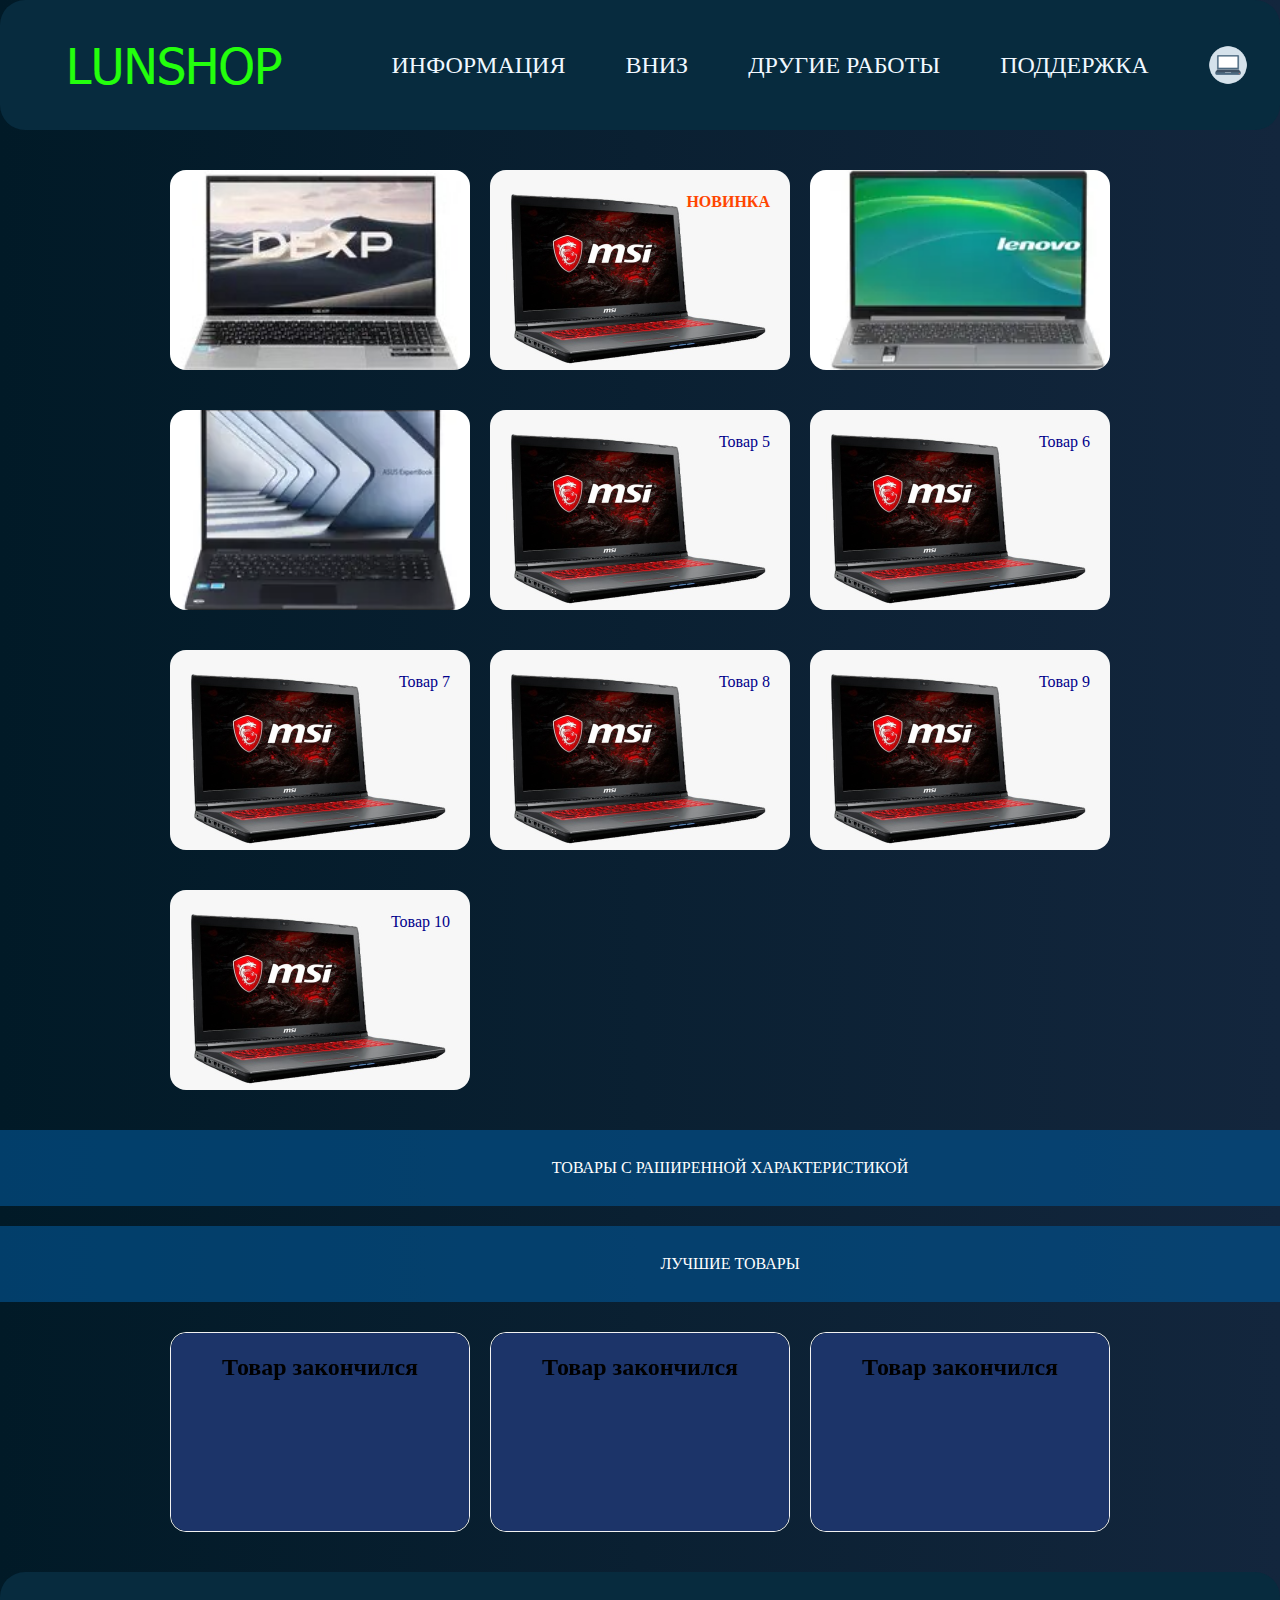
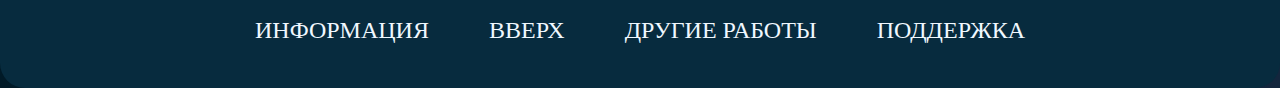
<file: index.html>
<!DOCTYPE html>
<html lang="en">
<head>
    <meta charset="UTF-8">
    <meta name="viewport" content="width=device-width, initial-scale=1" />
    <title>Создание сайта</title>
    <link rel="shortcut icon" href="файлы/icon.png">
    <link rel="stylesheet" href="style.css">
    <link rel="stylesheet" href="adaptive.css">
    <link rel="stylesheet" href="scrollbar.css">
    <link rel="stylesheet" href="flip.css">
    <link rel="stylesheet" href="cards.css">
</head>
<body>
    <header class="header">
        <a href="https://www.youtube.com/watch?v=dQw4w9WgXcQ">
            <img class="LunShop" src="файлы/image (45).png" alt="" />
        </a>
        <nav class="header-menu-list">
            <ul class="header-menu-list">
                <li class="header-menu-item">
                  <a class="header-menu-link is-current" href="#info">Информация</a>
                </li>
                <li class="header-menu-item">
                  <a class="header-menu-link" href="#down">Вниз</a>
                </li>
                <li class="header-menu-item">
                  <a class="header-menu-link" href="Page2/index.html">другие работы</a>
                </li>
                <li class="header-menu-item">
                  <a class="header-menu-link" href="FormPage/index.html">Поддержка</a>
                </li>
            </ul>
        </nav>
        <a href="https://ru.wikipedia.org/wiki/Ноутбук">
            <img class="lapikon" src="файлы/1458264592_laptop_computer_pc_device_notebook_netbook_internet_icon-icons.com_55334.png" alt="" title="Ноутбук">
        </a>
    </header>
    <main class="main" id="up">
        <div class="cardsWrapper">
                <div class="card1"></div>
                <div class="card2"><strong class="NEW">НОВИНКА</strong></div>
                <div class="card3"></div>
                <div class="card4"></div>
                <div class="card5">Товар 5</div>
                <div class="card6">Товар 6</div>
                <div class="card7">Товар 7</div>
                <div class="card8">Товар 8</div>
                <div class="card9">Товар 9</div>
                <div class="card10">Товар 10</div>
            </div>
        </div>
    </main>
    <div class="header-bottom">

        <div class="blue-rectangle" id="info">
            <p>Товары с раширенной характеристикой</p>
        </div>

        <div class="blue-rectangle">
            <p>Лучшие товары</p>
        </div>

    </div>
    <!-- flip card -->
    <main class="main-flip">
        <div class="flip-card">
            <div class="flip-card-inner">
              <div class="flip-card-front">
                <h1>
                Товар закончился
                </h1>
              </div>
              <div class="flip-card-back">
                <h1>Ноутбук HONOR </h1>
                <h2>Intel Core i5-12450H</h2>
                <h2>SSD 512гб</h2>
              </div>
            </div>
          </div> 
          <div class="flip-card">
            <div class="flip-card-inner">
              <div class="flip-card-front">
                <h1>
                Товар закончился
            </h1>
              </div>
              <div class="flip-card-back">
                <h1>Ноутбук Infinix</h1>
                <h2>Intel Core i3-1215U</h2>
                <h2>SSD 256гб</h2>
              </div>
            </div>
          </div> 
          <div class="flip-card">
            <div class="flip-card-inner">
              <div class="flip-card-front">
                <h1>
                Товар закончился
            </h1>
              </div>
              <div class="flip-card-back">
                <h1>Ноутбук DEXP</h1>
                <h2>AMD Rysen 5 5500U</h2>
                <h2>SSD 256гб</h2>
              </div>
            </div>
          </div> 
    </main>
    <footer>
        <nav class="header-menu-list">
            <ul class="header-menu-list">
                <li class="header-menu-item">
                  <a class="header-menu-link is-current" href="#info">Информация</a>
                </li>
                <li class="header-menu-item">
                  <a class="header-menu-link" id="down" href="#up">Вверх</a>
                </li>
                <li class="header-menu-item">
                  <a class="header-menu-link" href="Page2/index.html">другие работы</a>
                </li>
                <li class="header-menu-item">
                  <a class="header-menu-link" href="FormPage/index.html">Поддержка</a>
                </li>
            </ul>
        </nav>
    </footer>
</body>
</html>
</file>
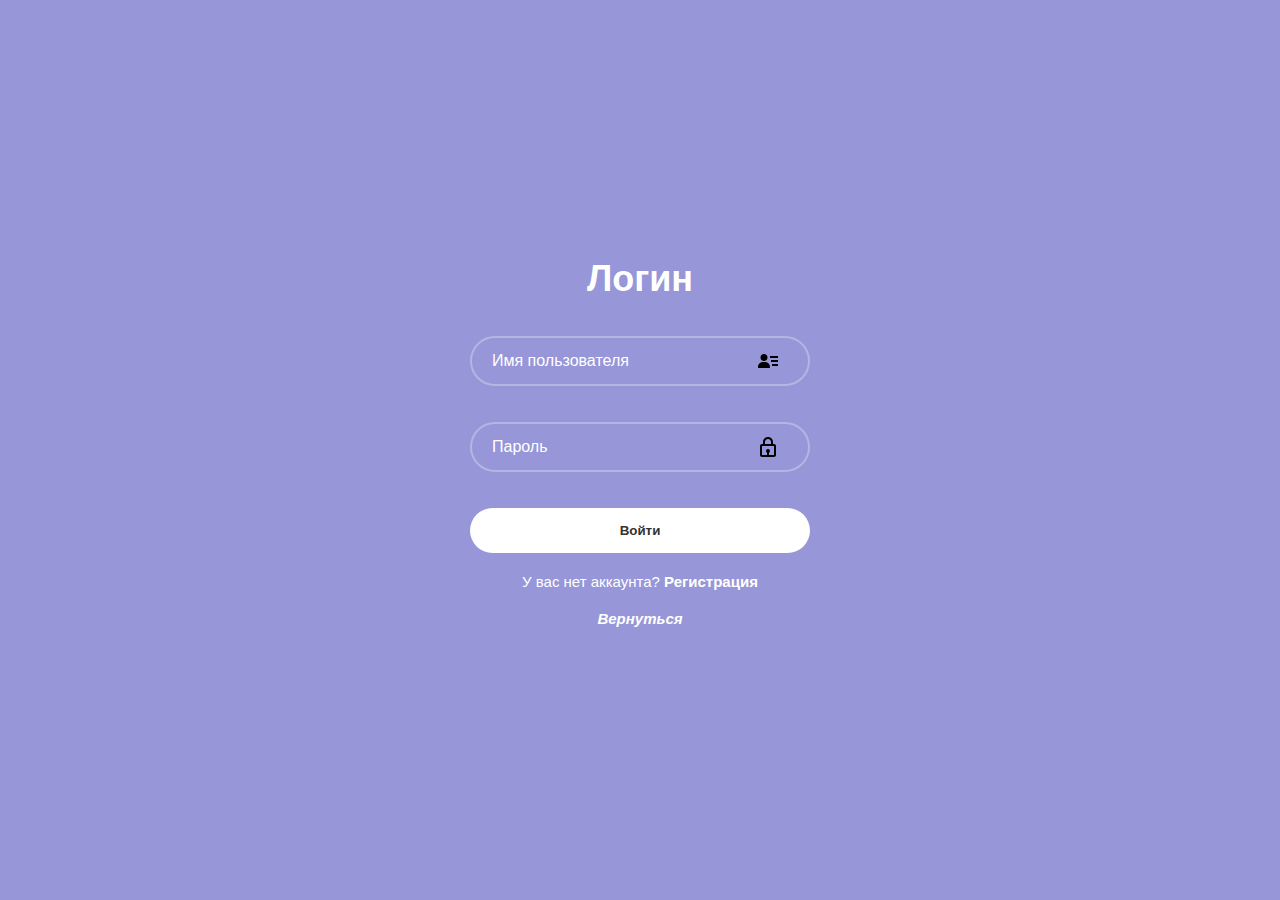
<file: FormPage/index.html>
<!DOCTYPE html>
<html lang="en">
<head>
    <meta charset="UTF-8">
    <meta name="viewport" content="width=device-width, initial-scale=1.0">
    <title>FormPage</title>
    <link rel="stylesheet" href="style.css">
</head>
<body>
    <div class="wrapper">
        <form action="">
            <h1>Логин</h1>
            <div class="input-box">
                <input type="text" placeholder="Имя пользователя" required>
                <img src="/FormPage/иконки/bxs-user-detail_11zon.png" alt="" class="bxs-user">
            </div>
            <div class="input-box">
                <input type="password" placeholder="Пароль" required>
                <img src="/FormPage/иконки/bx-lock.svg" alt="">
            </div>
            <button type="submit" class="btn">Войти</button>
            <div class="register-link">
                <p>У вас нет аккаунта? <a href="#">Регистрация</a></p>
            </div>
            <div class="register-link-back">
                <i><a href="../index.html">Вернуться</a></i>
            </div>
        </form>
    </div>
    
</body>
</html>
</file>
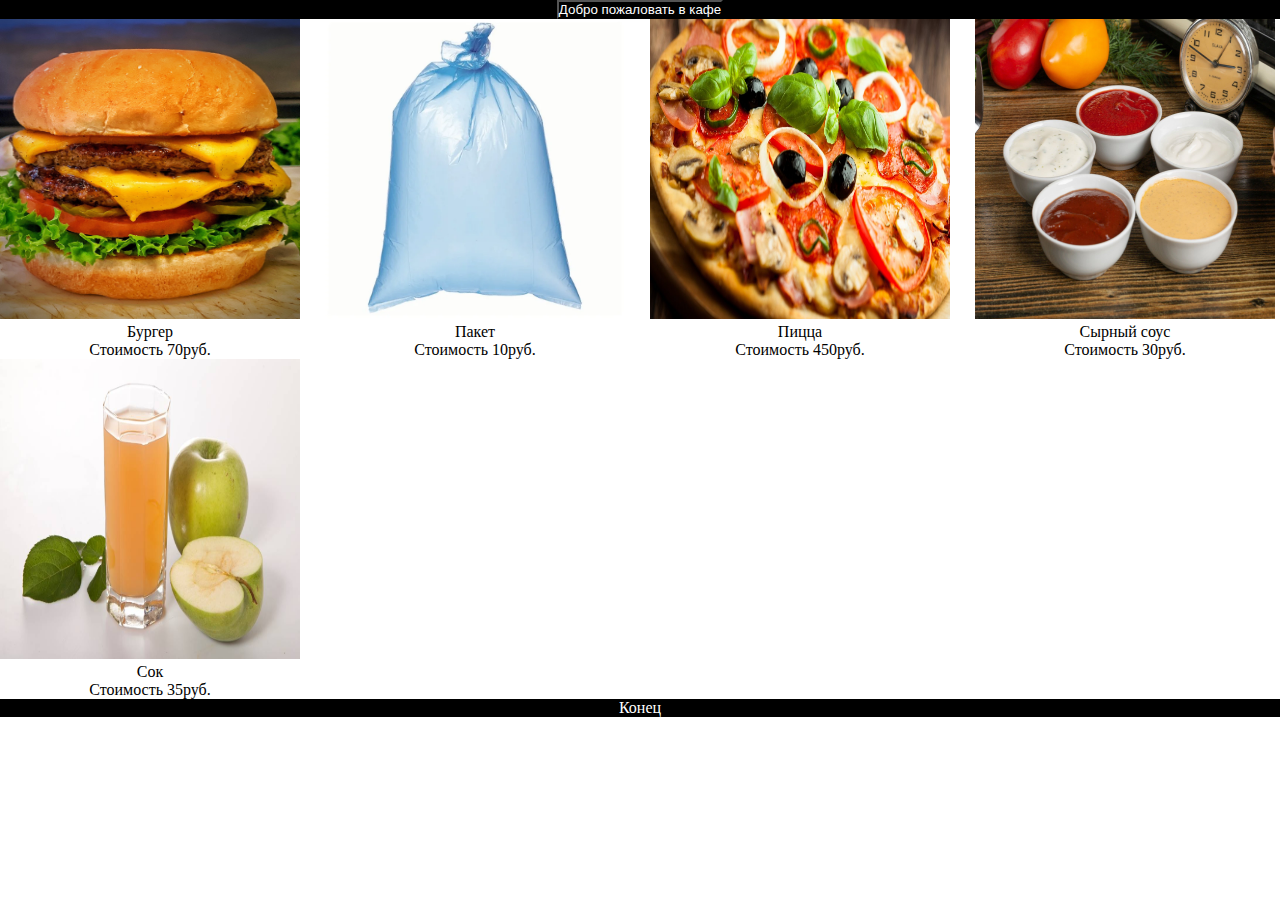
<file: Page2/index.html>
<!DOCTYPE html>
<html lang="en">
<head>
    <meta charset="UTF-8">
    <meta http-equiv="X-UA-Compatible" content="IE=edge">
    <meta name="viewport" content="width=device-width, initial-scale=1.0">
    <title>Проект</title>
    <link rel="stylesheet" href="style.css">
</head>
<body>
    <div class="Header">
        <header>
            <button class="Button1">Добро пожаловать в кафе</button>
        </header>
    </div>
    <div class="sell">
    <div class="Img">
        <img src="img/Бургер.jpg" alt="">
        <p>Бургер</p>
        <p>Стоимость 70руб.</p>
    </div>
    <div class="Img">
        <img src="img/Пакет.jpg" alt="">
        <p>Пакет</p>
        <p>Стоимость 10руб.</p>
    </div>
    <div class="Img">
        <img src="img/Пицца.jpg" alt="">
        <p>Пицца</p>
        <p>Стоимость 450руб.</p>
    </div>
    <div class="Img">
        <img src="img/Соусы.jpeg" alt="">
        <p>Сырный соус</p>
        <p>Стоимость 30руб.</p>
    </div>
    <div class="Img">
        <img src="img/Соусы.jpeg" alt="">
        <p>Острый соус</p>
        <p>Стоимость 30руб.</p>
    </div>
    <div class="Img">
        <img src="img/Сок.jpeg" alt="">
        <p>Сок</p>
        <p>Стоимость 35руб.</p>
    </div>
</div>
<div class="Footer">
    <footer class="FooterText">
        <p>Конец</p>
    </footer>
</div>
</body>
</html>
</file>
<file: style.css>
*,
*::before,
*::after {
  box-sizing: border-box;
}
:where(ul, ol):where([class]) {
  padding-left: 0;
}
 body,
 :where(blockquote, figure):where([class]){
    margin: 0;
    background: rgb(99, 93, 179);
    background: linear-gradient(90deg, rgb(1, 26, 39) 0%, rgba(19,38,61,1) 100%, rgba(0,212,255,1) 100%);
}
:where(
  h1,
  h2,
  h3,
  h4,
  h5,
  h6,
  p,
  ul,
  ol,
  dl
):where([class]) {
  margin-block: 0;
}
:where(ul[class]) {
  list-style: none;
}
:where(dd[class]) {
  margin-left: 0;
}
img {
  display: block;
  max-width: 100%;
}
html {
  /**
    Пригодится в большинстве ситуаций
    (когда, например, нужно будет "прижать" футер к низу сайта)
   */
  height: 100%;
  /**
    Плавный скролл
   */
  scroll-behavior: smooth;
}
body {
  /**
    Пригодится в большинстве ситуаций
    (когда, например, нужно будет "прижать" футер к низу сайта)
   */
  min-height: 100%;
  /**
    Унифицированный интерлиньяж
   */
  line-height: 1.5;
}
  header{
    background-color: rgb(7, 43, 62);
    padding: 40px;
    border-radius:  25px;
    display: flex;
    justify-content: space-between;
    align-items: center;
    column-gap: 20px;
    padding-inline: 32px;
    z-index: 1;
}
a{
  color: aliceblue;
} 
.lapikon{
  width: 40px;
  height: 40px;
  /*flex-shrink: 0;*/
}
.header-menu-list {
  display: flex;
  column-gap: 120px;
  align-content: space-between;
  /*width: 70%;*/
  justify-content: center;
}


.header-menu-link {
  display: inline-flex;
  align-items: center;
  column-gap: 7px;
  /*height: var(--header-height);*/
  text-decoration: none;
  text-transform: uppercase;
  font-weight: 500;
  font-size: 24px;
  /*letter-spacing: 2.2px;*/
}
.LunShop{
  width: 300px;
}

.header {
  width: 100%;
  position: fixed;
  display: flex;
  justify-content: space-between;
}

.main {
  padding: 170px 40px 40px;
  display: flex;
  justify-content: center;
}

.cardsWrapper {
  width: 1320px;
  display: flex;
  flex-wrap: wrap;
  gap: 40px;
}

/*.cardsWrapper {*/
/*  display: grid;*/
/*  grid-template-columns: 300px 300px 300px 300px;*/
/*  gap: 40px;*/
/*}*/

  
  .blue-rectangle {
  background-color: rgba(3,78,136,0.7);
  padding: 10px 20px 10px 200px;
  margin-bottom: 20px;
  }
  
  .blue-rectangle p{
  color:white;
  text-transform: uppercase;
  display: flex;
  justify-content: center;
  }
  .NEW{
    cursor:url('файлы/cursor.png'),pointer;
  }
  footer{
    background-color: rgb(7, 43, 62);
    padding: 40px;
    border-radius:  25px;
    display: flex;
    justify-content: space-between;
    align-items: center;
    column-gap: 20px;
    padding-inline: 32px;
    z-index: 1;

    column-gap: 120px;
    align-content: space-between;
    /*width: 70%;*/
    justify-content: center;
  }
</file>
<file: adaptive.css>
@media (max-width: 1599px) {
    .header-menu-list {
        column-gap: 60px;
    }

    .cardsWrapper {
        width: 1260px;
        column-gap: 20px;
    }
}

@media (max-width: 1339px) {
    .cardsWrapper {
        width: 940px;
        /*grid-template-columns: 300px 300px 300px;*/
    }
}
</file>
<file: scrollbar.css>
*::-webkit-scrollbar {
  background-color: transparent;
  height: 4px;
  width: 8px;
}

*::-webkit-scrollbar-track {
  background-color: transparent;
  border-radius: 5px;
}

*::-webkit-scrollbar-thumb {
  background-color: #a6b2c3;
  border-radius: 5px;
}

*::-webkit-scrollbar-thumb{
  background-color: #1e222e;
}

*::-webkit-scrollbar-corner {
  background-color: #ffffff;
}
</file>
<file: flip.css>
.main-flip{
    padding: 10px 40px 40px;
    display: flex;
    justify-content: center;
    column-gap: 20px;
}
.flip-card {
    background-color: transparent;
    width: 300px;
    height: 200px;
    border: 1px solid #f1f1f1;
    perspective: 1000px; 
    border-radius: 16px; 
    
  }
  .flip-card-inner {
    position: relative;
    width: 100%;
    height: 100%;
    text-align: center;
    transition: transform 0.8s;
    transform-style: preserve-3d;
    font-size: 12px;
  }
  .flip-card:hover .flip-card-inner {
    transform: rotateY(180deg);
  }
  .flip-card-front, .flip-card-back {
    position: absolute;
    width: 100%;
    height: 100%;
    -webkit-backface-visibility: hidden; 
    backface-visibility: hidden;
    border-radius: 16px;
  }
  .flip-card-front {
    background-color: rgb(28, 52, 105);
    color: black;
  }
  .flip-card-back {
  background-color: rgb(17, 53, 72);
  color: white;
  transform: rotateY(180deg);
}
</file>
<file: cards.css>
/* .card {
    position: relative;
    text-align: end;
    padding: 20px;
    width: 300px;
    height: 200px;
    color: darkblue;
    background-color: aquamarine;
    border-radius: 16px;
    background-image: url("файлы/bg.jpeg");
    background-size: cover;
    background-position-y: 40%;
    transition: top 0.2s ease-in-out;
    top: 0;
  } */
  .card1 {
    position: relative;
    text-align: end;
    padding: 20px;
    width: 300px;
    height: 200px;
    color: darkblue;
    background-color: aquamarine;
    border-radius: 16px;
    background-image: url("файлы/LapTop1.jpg");
    background-size: cover;
    background-position-y: 40%;
    transition: top 0.2s ease-in-out;
    top: 0;
    cursor: pointer;
  }

  .card2 {
    position: relative;
    text-align: end;
    padding: 20px;
    width: 300px;
    height: 200px;
    color: darkblue;
    background-color: aquamarine;
    border-radius: 16px;
    background-image: url("файлы/bg.jpeg");
    background-size: cover;
    background-position-y: 40%;
    transition: top 0.2s ease-in-out;
    top: 0;
    color: orangered;
    cursor: pointer;
  }
  
  .card3 {
    position: relative;
    text-align: end;
    padding: 20px;
    width: 300px;
    height: 200px;
    color: darkblue;
    background-color: aquamarine;
    border-radius: 16px;
    background-image: url("файлы/LapTop3.png");
    background-size: cover;
    background-position-y: 32%;
    transition: top 0.2s ease-in-out;
    top: 0;
    cursor: pointer;
  }

  .card4 {
    position: relative;
    text-align: end;
    padding: 20px;
    width: 300px;
    height: 200px;
    color: darkblue;
    background-color: aquamarine;
    border-radius: 16px;
    background-image: url("файлы/LapTop4.png");
    background-size: cover;
    background-position-y: 40%;
    transition: top 0.2s ease-in-out;
    top: 0;
    cursor: pointer;
  }

  .card5 {
    position: relative;
    text-align: end;
    padding: 20px;
    width: 300px;
    height: 200px;
    color: darkblue;
    background-color: aquamarine;
    border-radius: 16px;
    background-image: url("файлы/bg.jpeg");
    background-size: cover;
    background-position-y: 40%;
    transition: top 0.2s ease-in-out;
    top: 0;
    cursor: pointer;
  }

  .card6 {
    position: relative;
    text-align: end;
    padding: 20px;
    width: 300px;
    height: 200px;
    color: darkblue;
    background-color: aquamarine;
    border-radius: 16px;
    background-image: url("файлы/bg.jpeg");
    background-size: cover;
    background-position-y: 40%;
    transition: top 0.2s ease-in-out;
    top: 0;
    cursor: pointer;
  }

  .card7 {
    position: relative;
    text-align: end;
    padding: 20px;
    width: 300px;
    height: 200px;
    color: darkblue;
    background-color: aquamarine;
    border-radius: 16px;
    background-image: url("файлы/bg.jpeg");
    background-size: cover;
    background-position-y: 40%;
    transition: top 0.2s ease-in-out;
    top: 0;
    cursor: pointer;
  }

  .card8 {
    position: relative;
    text-align: end;
    padding: 20px;
    width: 300px;
    height: 200px;
    color: darkblue;
    background-color: aquamarine;
    border-radius: 16px;
    background-image: url("файлы/bg.jpeg");
    background-size: cover;
    background-position-y: 40%;
    transition: top 0.2s ease-in-out;
    top: 0;
    cursor: pointer;
  }

  .card9 {
    position: relative;
    text-align: end;
    padding: 20px;
    width: 300px;
    height: 200px;
    color: darkblue;
    background-color: aquamarine;
    border-radius: 16px;
    background-image: url("файлы/bg.jpeg");
    background-size: cover;
    background-position-y: 40%;
    transition: top 0.2s ease-in-out;
    top: 0;
    cursor: pointer;
  }

  .card10 {
    position: relative;
    text-align: end;
    padding: 20px;
    width: 300px;
    height: 200px;
    color: darkblue;
    background-color: aquamarine;
    border-radius: 16px;
    background-image: url("файлы/bg.jpeg");
    background-size: cover;
    background-position-y: 40%;
    transition: top 0.2s ease-in-out;
    top: 0;
    cursor: pointer;
  }

  .card1:hover {
    top: -10px;
  }
  .card2:hover {
    top: -10px;
  }
  .card3:hover {
    top: -10px;
  }
  .card4:hover {
    top: -10px;
  }
  .card5:hover {
    top: -10px;
  }
  .card6:hover {
    top: -10px;
  }
  .card7:hover {
    top: -10px;
  }
  .card8:hover {
    top: -10px;
  }
  .card9:hover {
    top: -10px;
  }
  .card10:hover {
    top: -10px;
  }
</file>
<file: FormPage/style.css>
/* .input-box {
    display: flex;
} */
* {
    margin: 0;
    padding: 0;
    box-sizing: border-box;
    font-family: sans-serif;
}
body {
    display: flex;
    justify-content: center;
    align-items: center;
    min-height: 100vh;
    background-color: rgb(150, 150, 216)
}
.wrapper {
    width: 420px;
    background-color: transparent;
    color: white;
    border-radius: 15px;
    padding: 30px 40px;
}
.wrapper h1{
    font-size: 36px;
    text-align: center;
}
.wrapper .input-box{
    position: relative;
    width: 100%;
    height: 50px;
    margin: 36px 0;
}
.input-box input {
    width: 100%;
    height: 100%;
    background-color: transparent;
    border: 2px solid rgba(255, 255, 255, 0.3);
    border-radius: 40px;
    font-size: 16px;
    color: white;
    padding: 20px 45px 20px 20px;
}
.input-box input::placeholder{
    color: white;
}
.input-box img{
    position: absolute;
    right: 30px;
    top: 50%;
    transform: translateY(-50%);
    font-size: 20px;
}
.wrapper .btn{
    width: 100%;
    height: 45px;
    background-color: white;
    border: none;
    outline: none;
    border-radius: 40px;
    box-shadow: 0 0 10px rgbd(0, 0, 0, .1);
    cursor: pointer;
    color: #333;
    font-weight: bold;
}
.wrapper .register-link{
    font-size: 15px;
    text-align: center;
    margin: 20px 0 15px;
}
.register-link p a {
    color: white;
    text-decoration: none;
    font-weight: bold;
}
.register-link p a:hover{
    text-decoration: underline;
}
.wrapper .register-link-back{
    font-size: 15px;
    text-align: center;
    margin: 20px 0 15px;
}
.register-link-back i a {
    color: white;
    text-decoration: none;
    font-weight: bold;
}
.register-link-back i a:hover{
    text-decoration: underline;
}
</file>
<file: Page2/style.css>
.Header{
    background-color: black;
}
*{margin: 0;
padding: 0;
text-align: center;
}
.Button1{
    color: white;
    background: 0;
}
button:active{
    color: aqua;
}
img{
 height: 300px;
 width: 300px;   
}
.sell{
    margin-left: auto;
    margin-right: auto;
    align-items: center;
    display: flex;
    flex-wrap: wrap;
    justify-content: space-between;
    width: 100rem;
}
.Footer{
    background-color: black;
    text-align: center;
}
.FooterText{
    color: white;
}
</file>
